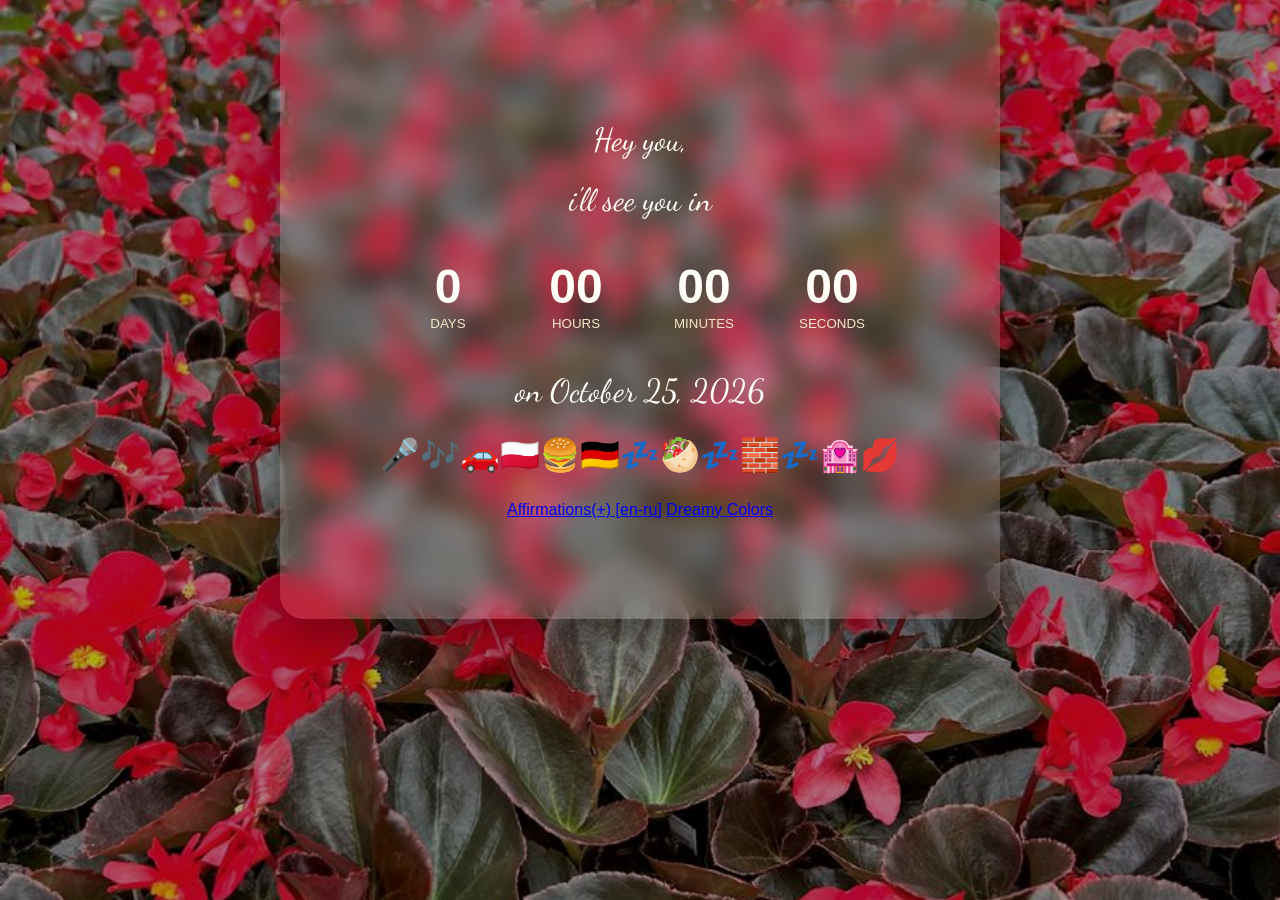
<file: index.html>
<!DOCTYPE html>
<html lang="en">
<head>
<meta charset="UTF-8">
<meta name="viewport" content="width=device-width, initial-scale=1.0">
<title>Countdown to Barcelona</title>

<link rel="preconnect" href="https://fonts.googleapis.com">
<link rel="preconnect" href="https://fonts.gstatic.com" crossorigin>
<link rel="preconnect" href="https://fonts.googleapis.com">
<link rel="preconnect" href="https://fonts.gstatic.com" crossorigin>
<link href="https://fonts.googleapis.com/css2?family=Dancing+Script:wght@400..700&display=swap" rel="stylesheet">

<link rel="stylesheet" href="style.css">

</head>
<body>

<div class="overlay"></div>

<div class="container">
    <h1>Hey you,</h2>
    <h1>i'll see you in</h1>

    <div id="countdown">
        <div><span id="days">61</span><small>Days</small></div>
        <div><span id="hours">12</span><small>Hours</small></div>
        <div><span id="minutes">30</span><small>Minutes</small></div>
        <div><span id="seconds">00</span><small>Seconds</small></div>
    </div>
    <h1>on October 25, 2026</h1>
    <h2>🎤🎶🚗🇵🇱🍔🇩🇪💤🥙💤🧱💤🏩💋</h2>
    <a href="/positive-affirmations.txt" title="Affirmations">Affirmations(+) [en-ru]</a>
    <a href="/dreamy-colors.html" title="Dreamy Colors">Dreamy Colors</a>
</div>

<script src="count-down.js"></script>
</body>
</html>
</file>
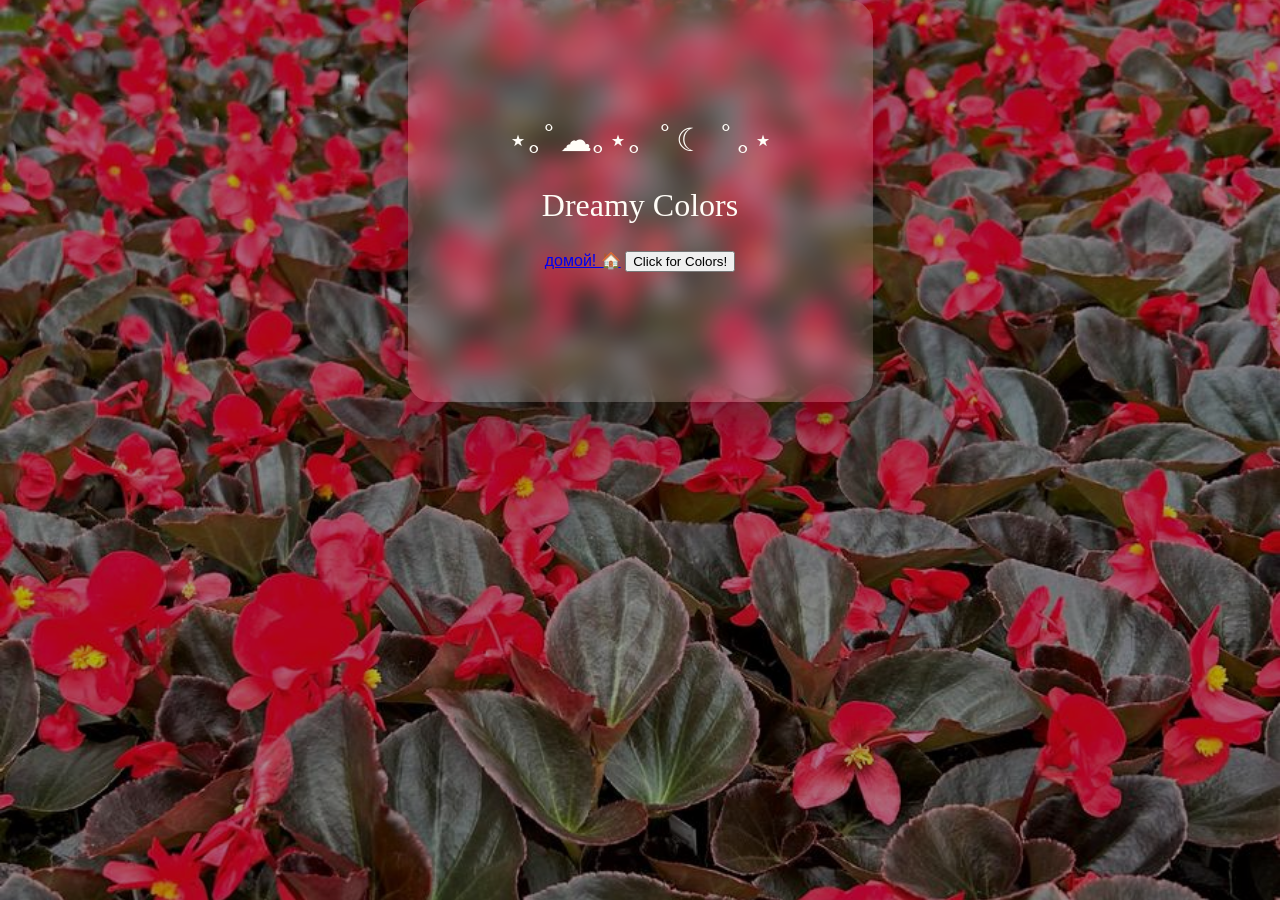
<file: dreamy-colors.html>
<!DOCTYPE html>
<html lang="en">
<head>
    <meta charset="UTF-8">
    <meta name="viewport" content="width=device-width, initial-scale=1.0">

    <title>Dreamy Colors ⪼ ⋆｡ﾟ☁︎｡⋆｡ ﾟ☾ ﾟ｡⋆</title>

    <link rel="preconnect" href="https://fonts.googleapis.com">
    <link rel="preconnect" href="https://fonts.gstatic.com" crossorigin>

    <link href="https://fonts.googleapis.com/css2?family=Dancing+Script:wght@400..700&display=swap" rel="stylesheet">

    <link rel="stylesheet" href="style.css">
</head>

<body>

    <div class="overlay"></div>

    <div class="container">

        <h1>⋆｡ﾟ☁︎｡⋆｡ ﾟ☾ ﾟ｡⋆</h1>
        <h2> Dreamy Colors</h2>

        <a href="/" title="домой">домой! 🏠</a>

        <button id="paint-letters">
            Click for Colors!
        </button>

        <ul id="color-list"></ul>

    </div>

<script src="dreamy-colors.js"></script>

</body>
</html>
</file>
<file: style.css>
html,body{
    margin:0;
    height:100%;
}

body{
    display:flex;
    justify-content:center;
    align-items:flex-start;
    background:url("red-begonias.jpg") center center/cover no-repeat;
    overflow-y: auto;
    color:#fffdf7;
    font-family:Inter,sans-serif;
    background-size: 100% auto;
    background-repeat: repeat-y;
}

.overlay{
    position:fixed;
    inset:0;
    background:rgba(0,0,0,.30);
}

.container{
    position:relative;
    z-index:1;
    text-align:center;
    padding:100px;
    border-radius:24px;
    background:rgba(255,255,255,.14);
    backdrop-filter:blur(12px);
    box-shadow:0 20px 50px rgba(0,0,0,.35);
}


h1 {
   font-family: "Dancing Script", cursive;
  font-optical-sizing: auto;
  font-weight: 400;
  font-style: normal;
}

h2 {
    font-family: "Playwrite NZ Guides", cursive;
    font-weight: 400;
    font-size: 2rem;
}

#countdown{
    display:flex;
    gap:28px;
    justify-content:center;
    margin:40px 0;
}

#countdown div{
    min-width:100px;
}

span{
    display:block;
    font-size:3rem;
    font-weight:700;
}

small{
    text-transform:uppercase;
    color:#f4e8c6;
}

.note{
    font-size:.9rem;
    opacity:.85;
}

/* Mobile layout */
@media (max-width: 700px) {
    body {
        min-height: 100svh;
        height: auto;
        overflow-y: auto;
        padding: 20px;
        box-sizing: border-box;
        background-position: center;
    }

    .container {
        width: 100%;
        max-width: 420px;
        padding: 32px 18px;
        border-radius: 22px;
        box-sizing: border-box;
    }

    h1 {
        font-size: clamp(2.6rem, 14vw, 4rem);
        letter-spacing: 3px;
        margin: 0.15em 0;
    }

    h2 {
        font-size: 1.35rem;
        margin-bottom: 10px;
    }

    #countdown {
        display: grid;
        grid-template-columns: repeat(2, minmax(0, 1fr));
        gap: 20px 12px;
        margin: 30px 0;
    }

    #countdown div {
        min-width: 0;
    }

    #countdown span {
        font-size: clamp(2.4rem, 13vw, 3.5rem);
    }

    #countdown small {
        font-size: 0.75rem;
    }

    .note {
        display: none;
    }
}

/* Color list */
#color-list {
    list-style: none;
    padding: 30px 0 0px 0;
    margin: 0;
}

/* Each color */
#color-list li {
    position: relative;

    font-size: 28px;
    line-height: 1.35;

    padding-left: 45px;
}

/* Big colored star */
#color-list li::before {
    content: "★";

    position: absolute;
    left: 0;
    top: 50%;

    transform: translateY(-50%);

    font-size: 30px;
    line-height: 1;

    /* inherits your JS-generated color */
    color: currentColor;
}
</file>
